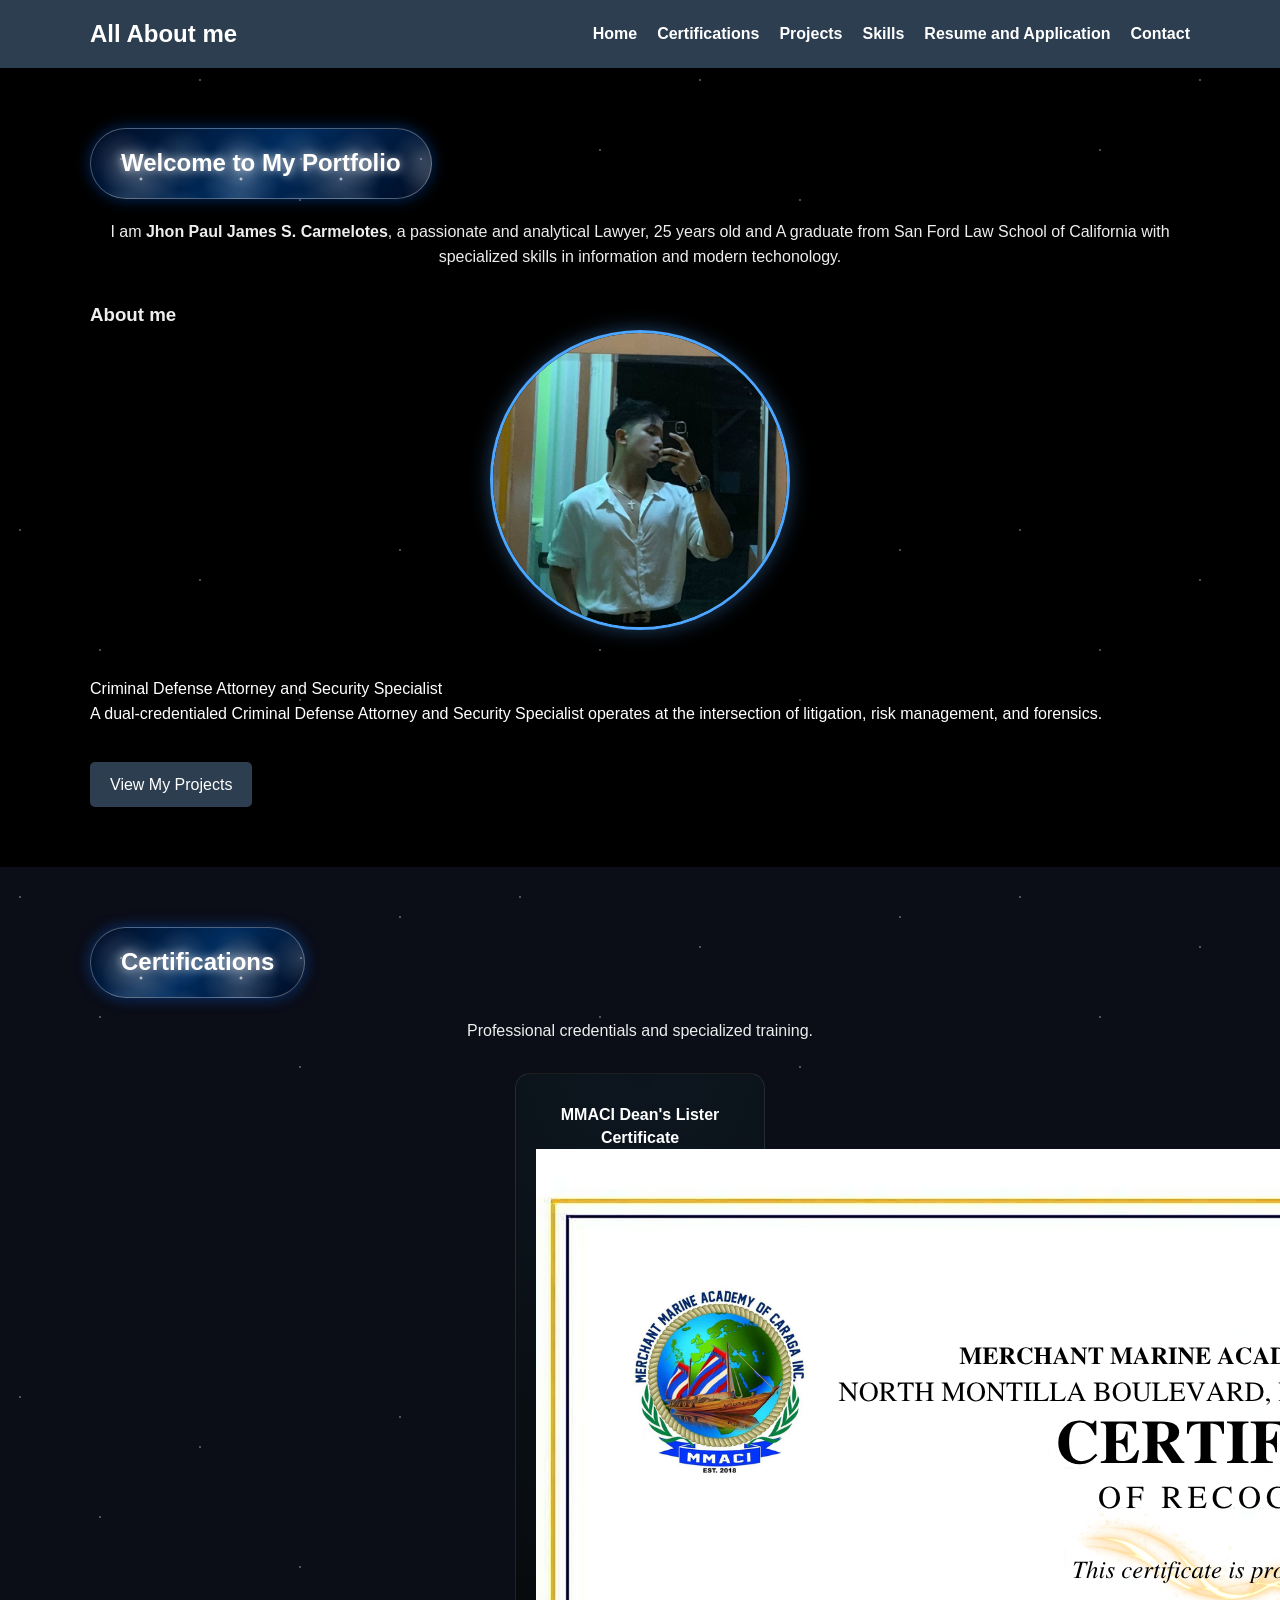
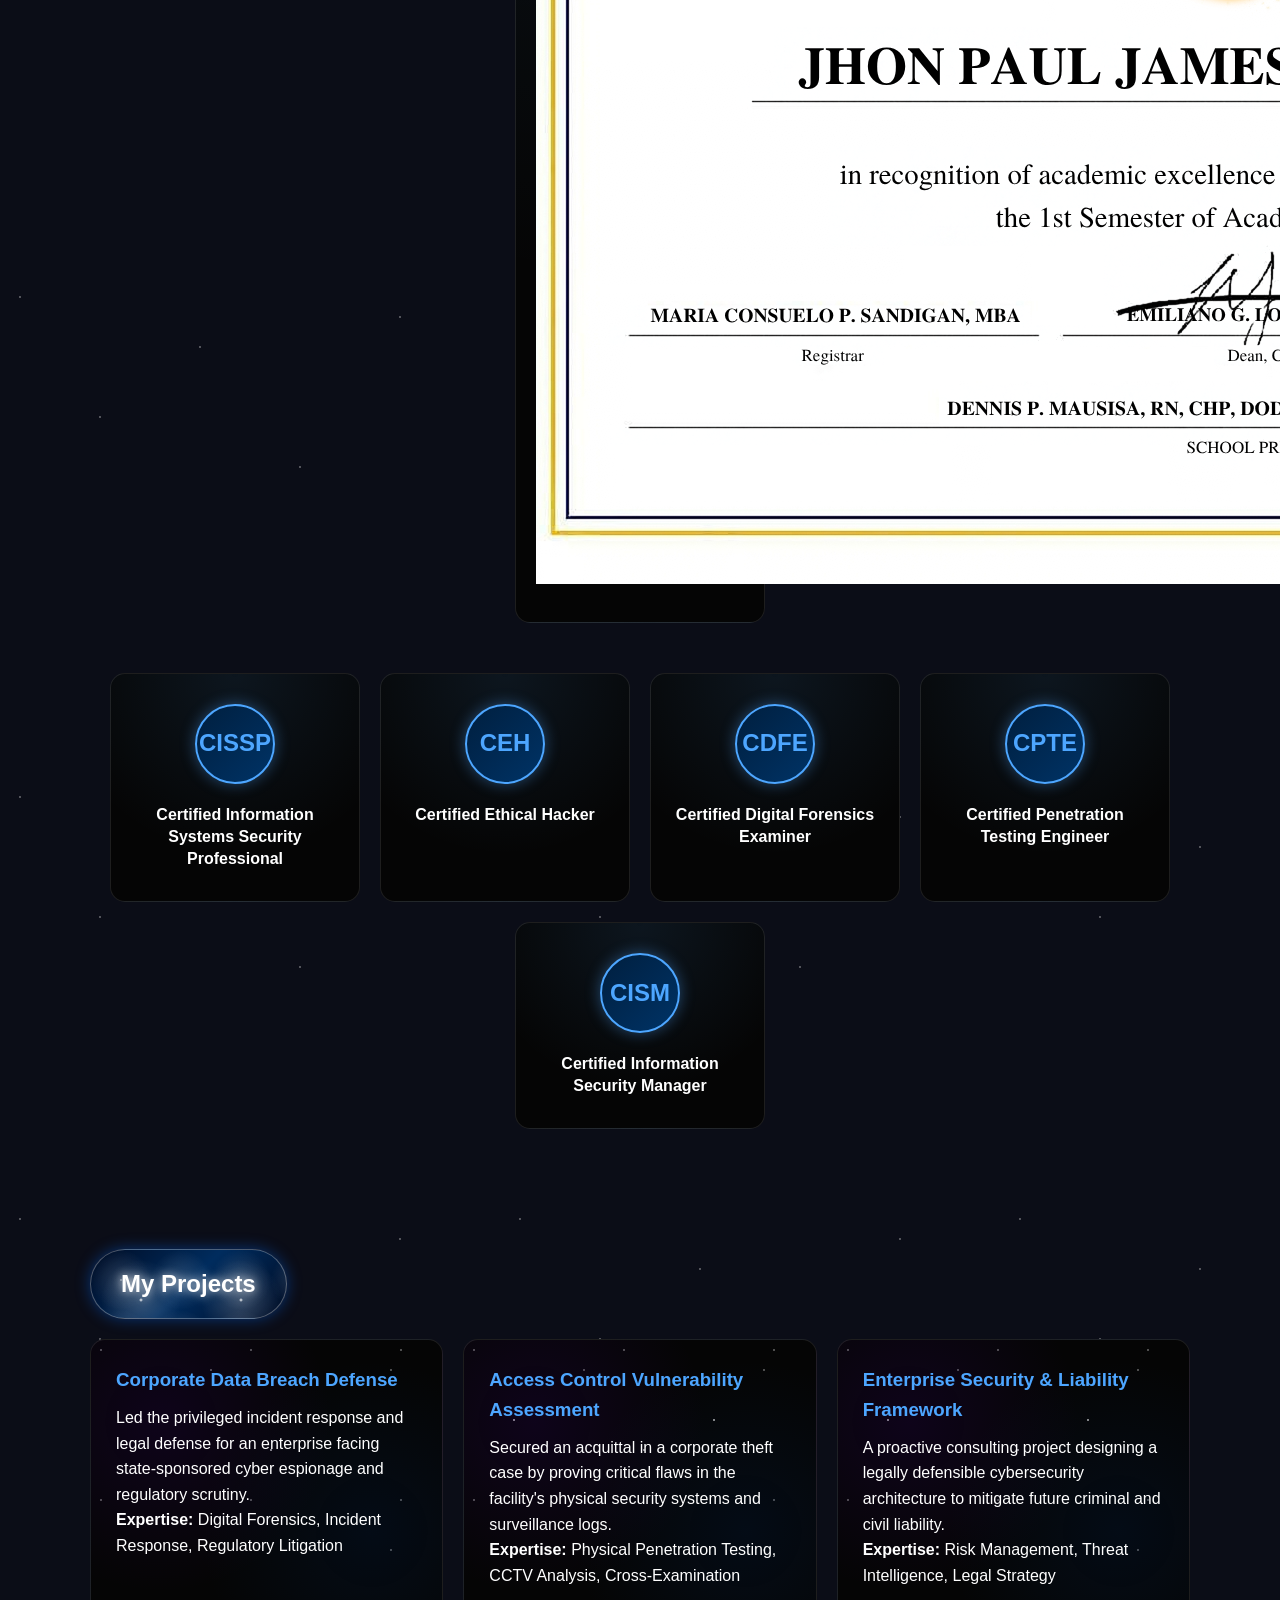
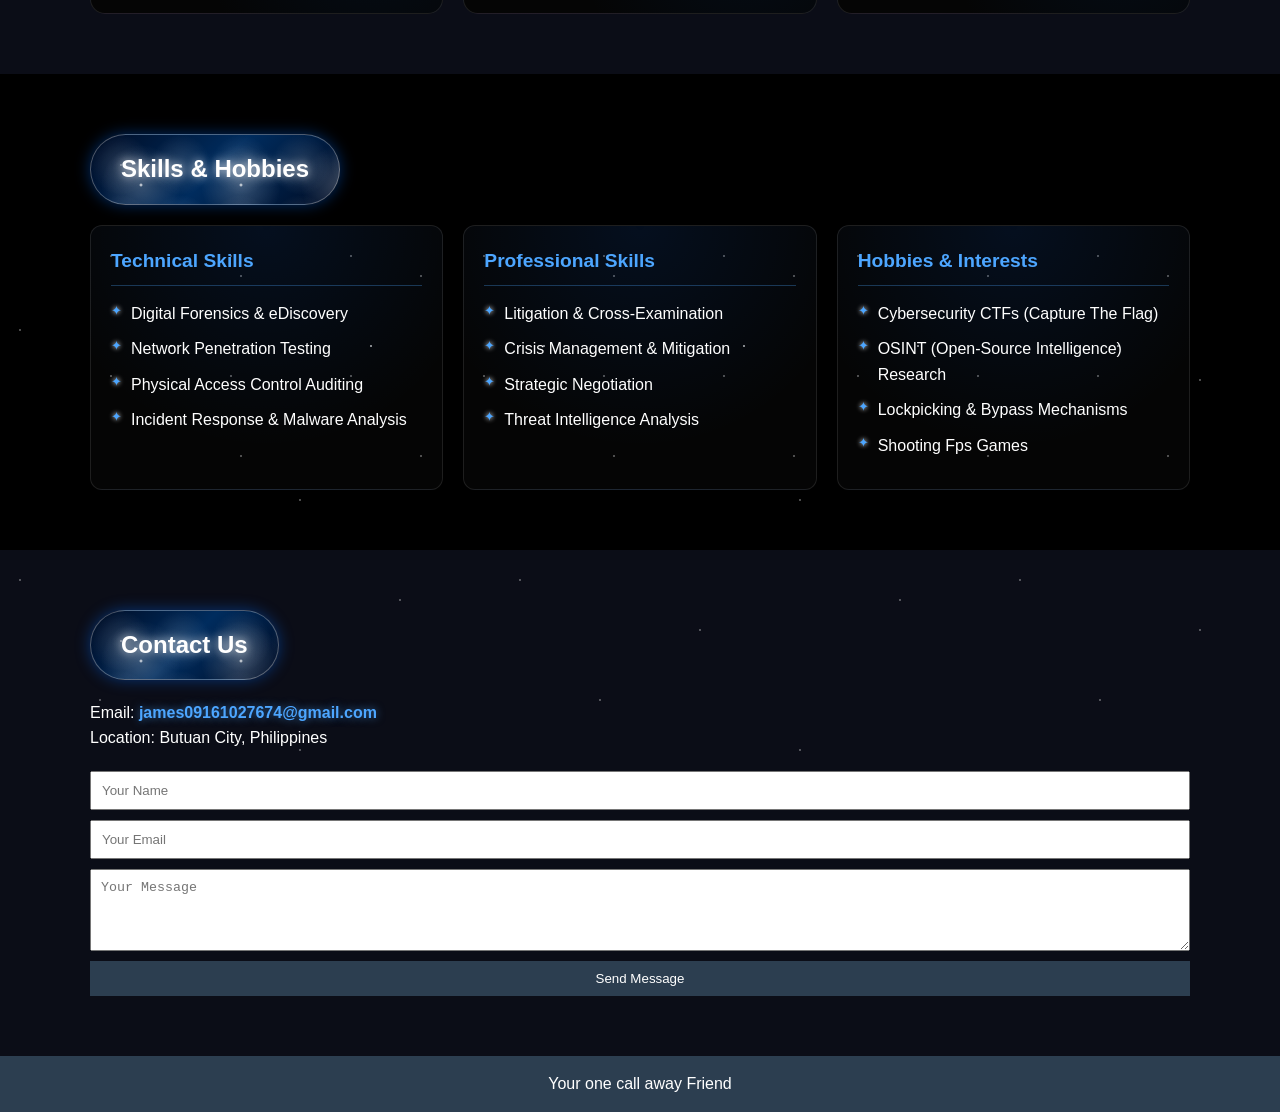
<file: index.html>
<!DOCTYPE html>
<html lang="en">
<head>
    <meta charset="UTF-8">
    <meta name="viewport" content="width=device-width, initial-scale=1.0">
    <title>My Portfolio Website</title>
    <link rel="stylesheet" href="style.css">
</head>
<body>

    <header>
        <div class="container nav-container">
            <h1 class="logo">All About me</h1>
            <nav>
                <ul class="nav-links">
                    <li><a href="#home">Home</a></li>
                    <li><a href="#certifications">Certifications</a></li>
                    <li><a href="#projects">Projects</a></li>
                    <li><a href="#skills">Skills</a></li>
                    <li><a href="resume.html">Resume and Application</a></li>
                    <li><a href="#contact">Contact</a></li>
                </ul>
            </nav>
        </div>
    </header>

    <main>

        <section id="home" class="section">
            <div class="container">
                <h2>Welcome to My Portfolio</h2>
                <p class="intro">
                    I am <strong>Jhon Paul James S. Carmelotes</strong>, a passionate and analytical Lawyer, 25 years old and A graduate 
                    from San Ford Law School of California with specialized skills in information and modern techonology. 
                </p>

                <h3>About me</h3>
                <div class="member">
                    <label for="member2">
                        <img src="image/IMG_20260904_041502_381.jpg" alt="Jhon Paul James Carmelotes" class="member-img">
                        <p class="description" style="color: #FFFFFF;"><br>
                        Criminal Defense Attorney and Security Specialist<br>
                        A dual-credentialed Criminal Defense Attorney and Security Specialist operates at the intersection of litigation, risk management, and forensics.</p>
                    </label>
                    <a href="#projects" class="btn">View My Projects</a>
                </div>
            </div>
        </section>

        <section id="certifications" class="section alt-bg">
            <div class="container">
                <h2>Certifications</h2>
                <p class="intro">Professional credentials and specialized training.</p>

                <div class="cert-grid">
                    <div class="cert-card">
                        <h3>MMACI Dean's Lister Certificate</h3>
                        <img src="image/dl.png" alt="Dean's List Certificate" class="cert-img">
                    </div>

                <div class="cert-grid">
                    <div class="cert-card">
                        <div class="cert-icon">CISSP</div>
                        <h3>Certified Information Systems Security Professional</h3>
                    </div>

                    <div class="cert-card">
                        <div class="cert-icon">CEH</div>
                        <h3>Certified Ethical Hacker</h3>
                    </div>

                    <div class="cert-card">
                        <div class="cert-icon">CDFE</div>
                        <h3>Certified Digital Forensics Examiner</h3>
                    </div>

                    <div class="cert-card">
                        <div class="cert-icon">CPTE</div>
                        <h3>Certified Penetration Testing Engineer</h3>
                    </div>

                    <div class="cert-card">
                        <div class="cert-icon">CISM</div>
                        <h3>Certified Information Security Manager</h3>
                    </div>
                </div>
            </div>
        </section>

        <section id="projects" class="section alt-bg">
            <div class="container">
                <h2>My Projects</h2>

                <div class="projects-grid">
                    <div class="project-card">
                        <h3>Corporate Data Breach Defense</h3>
                        <p>Led the privileged incident response and legal defense for an enterprise facing state-sponsored cyber espionage and regulatory scrutiny.</p>
                        <p><strong>Expertise:</strong> Digital Forensics, Incident Response, Regulatory Litigation</p>
                    </div>

                    <div class="project-card">
                        <h3>Access Control Vulnerability Assessment</h3>
                        <p>Secured an acquittal in a corporate theft case by proving critical flaws in the facility's physical security systems and surveillance logs.</p>
                        <p><strong>Expertise:</strong> Physical Penetration Testing, CCTV Analysis, Cross-Examination</p>
                    </div>

                    <div class="project-card">
                        <h3>Enterprise Security & Liability Framework</h3>
                        <p>A proactive consulting project designing a legally defensible cybersecurity architecture to mitigate future criminal and civil liability.</p>
                        <p><strong>Expertise:</strong> Risk Management, Threat Intelligence, Legal Strategy</p>
                    </div>
                </div>
            </div>
        </section>

        <section id="skills" class="section">
            <div class="container">
                <h2>Skills & Hobbies</h2>

                <div class="skills-grid">
                    <div class="skills-box">
                        <h3>Technical Skills</h3>
                        <ul>
                            <li>Digital Forensics & eDiscovery</li>
                            <li>Network Penetration Testing</li>
                            <li>Physical Access Control Auditing</li>
                            <li>Incident Response & Malware Analysis</li>
                        </ul>
                    </div>

                    <div class="skills-box">
                        <h3>Professional Skills</h3>
                        <ul>
                            <li>Litigation & Cross-Examination</li>
                            <li>Crisis Management & Mitigation</li>
                            <li>Strategic Negotiation</li>
                            <li>Threat Intelligence Analysis</li>
                        </ul>
                    </div>

                    <div class="skills-box">
                        <h3>Hobbies & Interests</h3>
                        <ul>
                            <li>Cybersecurity CTFs (Capture The Flag)</li>
                            <li>OSINT (Open-Source Intelligence) Research</li>
                            <li>Lockpicking & Bypass Mechanisms</li>
                            <li>Shooting Fps Games</li>
                        </ul>
                    </div>
                </div>
            </div>
        </section>

        <section id="contact" class="section alt-bg">
            <div class="container">
                <h2>Contact Us</h2>
                <p>Email: <a href="mailto:james09161027674@gmail.com">james09161027674@gmail.com</a></p>
                <p>Location: Butuan City, Philippines</p>

                <form class="contact-form">
                    <input type="text" placeholder="Your Name" required>
                    <input type="email" placeholder="Your Email" required>
                    <textarea placeholder="Your Message" rows="4"></textarea>
                    <button type="submit">Send Message</button>
                </form>
            </div>
        </section>

    </main>

    <footer>
        <p>Your one call away Friend</p>
    </footer>

</body>
</html>
</file>
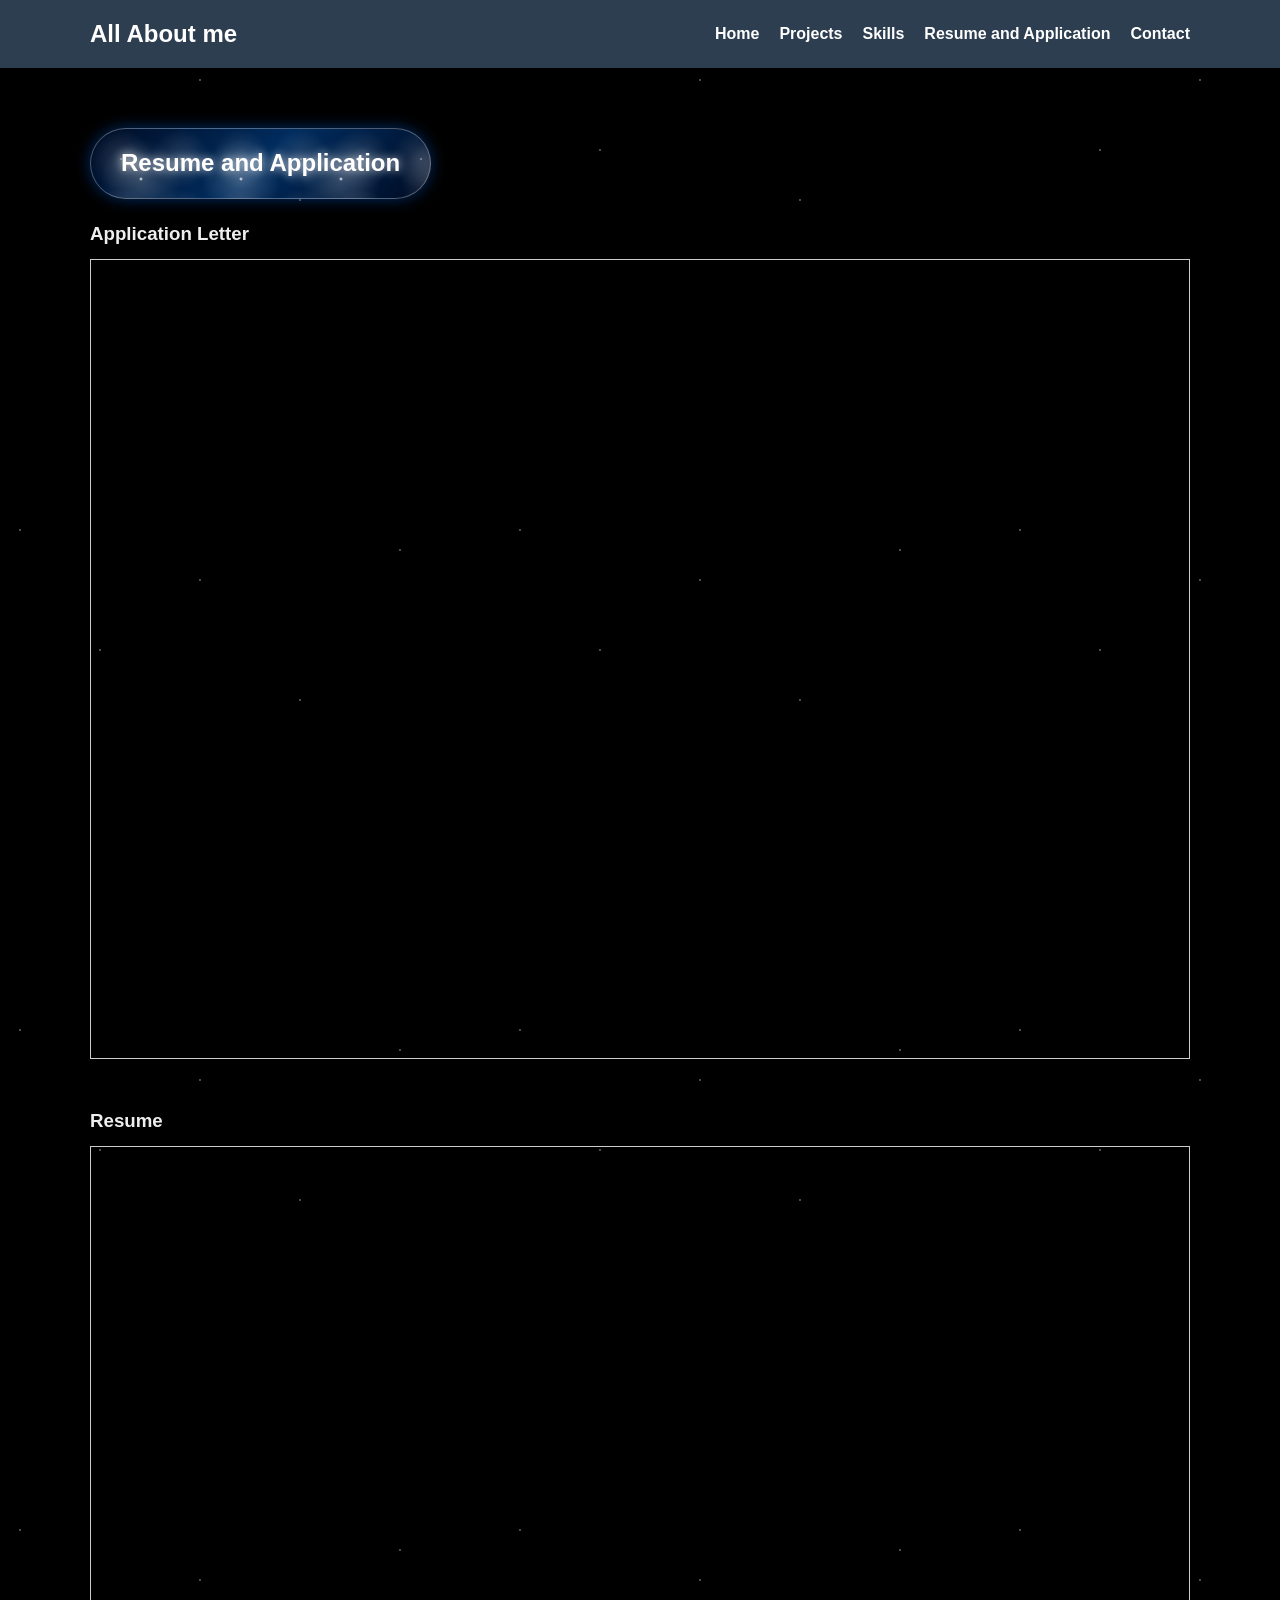
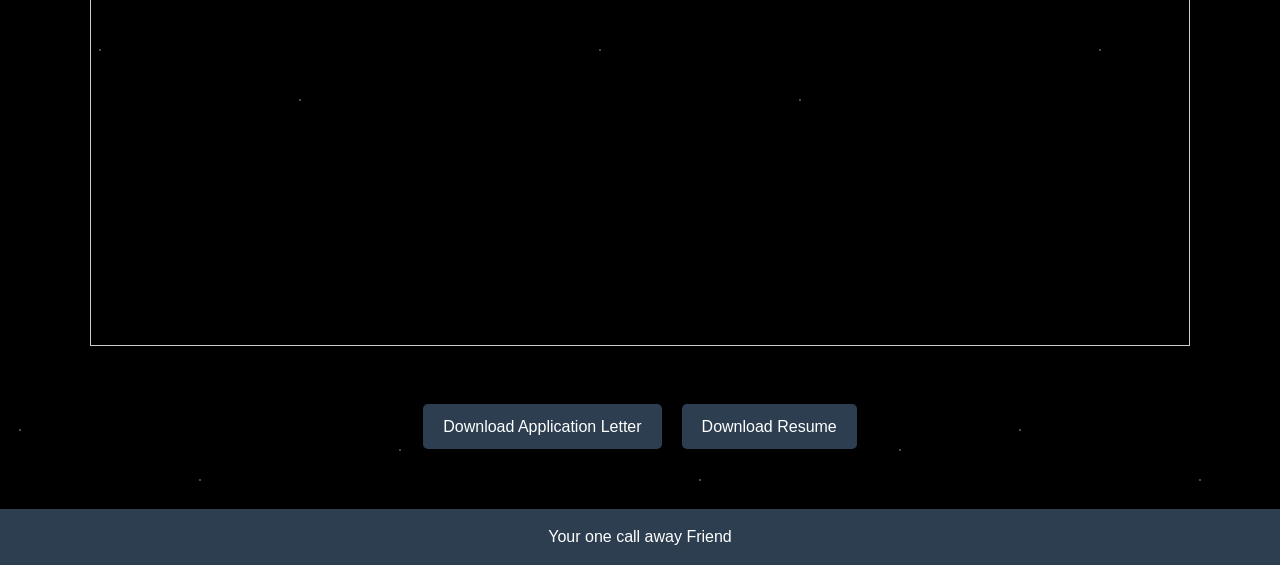
<file: resume.html>
<!DOCTYPE html>
<html lang="en">
<head>
    <meta charset="UTF-8">
    <meta name="viewport" content="width=device-width, initial-scale=1.0">
    <title>Resume & Application - My Portfolio</title>
    <link rel="stylesheet" href="style.css">
</head>
<body>

    <header>
        <div class="container nav-container">
            <h1 class="logo">All About me</h1>
            <nav>
                <ul class="nav-links">
                    <!-- Links updated to point back to the main page -->
                    <li><a href="index.html#home">Home</a></li>
                    <li><a href="index.html#projects">Projects</a></li>
                    <li><a href="index.html#skills">Skills</a></li>
                    <li><a href="resume.html">Resume and Application</a></li>
                    <li><a href="index.html#contact">Contact</a></li>
                </ul>
            </nav>
        </div>
    </header>

    <main>

        <section id="resume" class="section">
            <div class="container">
                <h2>Resume and Application</h2>
                
                <h3 style="margin-bottom: 10px;">Application Letter</h3>
                <iframe src="docs/Application Letter.pdf" title="Application Letter PDF" width="100%" height="800px" style="border: 1px solid #ccc; margin-bottom: 40px;">
                    Your browser does not support PDFs. 
                    <a href="docs/Application Letter.pdf">Download the Application Letter</a>.
                </iframe>

                <h3 style="margin-bottom: 10px;">Resume</h3>
                <iframe src="docs/RESUME1234.pdf" title="Resume PDF" width="100%" height="800px" style="border: 1px solid #ccc;">
                    Your browser does not support PDFs. 
                    <a href="docs/RESUME1234.pdf">Download the Resume</a>.
                </iframe>

                <div style="margin-top: 30px; display: flex; justify-content: center; gap: 20px; flex-wrap: wrap;">
                    <a href="docs/Application Letter(1).pdf" download class="btn">Download Application Letter</a>
                    <a href="docs/RESUME1234.pdf" download class="btn">Download Resume</a>
                </div>
            </div>
        </section>

    </main>

    <footer>
        <p>Your one call away Friend</p>
    </footer>

</body>
</html>
</file>
<file: style.css>
* {
    margin: 0;
    padding: 0;
    box-sizing: border-box;
}

body {
    font-family: Arial, Helvetica, sans-serif;
    line-height: 1.6;
    color: #eee;
    background-color: #000;
    background-image:
        radial-gradient(1px 1px at 20px 30px, white, transparent),
        radial-gradient(1px 1px at 100px 150px, white, transparent),
        radial-gradient(1px 1px at 200px 80px, white, transparent),
        radial-gradient(1px 1px at 300px 200px, white, transparent),
        radial-gradient(1px 1px at 400px 50px, white, transparent);
    background-size: 500px 500px;
}

.container {
    width: 90%;
    max-width: 1100px;
    margin: auto;
}

header {
    background-color: #2c3e50;
    color: #fff;
    padding: 15px 0;
}

.nav-container {
    display: flex;
    justify-content: space-between;
    align-items: center;
}

.logo {
    font-size: 24px;
}

.nav-links {
    list-style: none;
    display: flex;
}

.nav-links li {
    margin-left: 20px;
}

.nav-links a {
    color: #fff;
    text-decoration: none;
    font-weight: bold;
}

.nav-links a:hover {
    text-decoration: underline;
}

.section {
    padding: 60px 0;
}

.section h2 {
    text-align: center;
    margin-bottom: 20px;
}

.intro {
    text-align: center;
    margin-bottom: 30px;
}

.banner {
    width: 100%;
    max-width: 450px;
    height: 450px;
    object-fit: cover;
    border-radius: 15px;
    display: block;
    margin: 20px auto;
}

.alt-bg {
    background-color: #0b0d17;
    background-image:
        radial-gradient(1px 1px at 20px 30px, white, transparent),
        radial-gradient(1px 1px at 100px 150px, white, transparent),
        radial-gradient(1px 1px at 200px 80px, white, transparent),
        radial-gradient(1px 1px at 300px 200px, white, transparent),
        radial-gradient(1px 1px at 400px 50px, white, transparent);
    background-size: 500px 500px;
    padding: 60px 0;
}

.profile {
    max-width: 800px;
    margin: auto;
    text-align: center;
    padding: 25px;
    border-radius: 15px;
    background-color: #050505;
    background-image:
        radial-gradient(circle at 20% 30%, rgba(70, 0, 150, 0.15), transparent 50%),
        radial-gradient(circle at 80% 70%, rgba(0, 50, 120, 0.15), transparent 50%),
        radial-gradient(1px 1px at 20px 30px, white, transparent),
        radial-gradient(1px 1px at 100px 150px, white, transparent),
        radial-gradient(1px 1px at 200px 80px, white, transparent),
        radial-gradient(1px 1px at 300px 200px, white, transparent);
    background-size: 100% 100%, 100% 100%, 150px 150px, 200px 200px, 180px 180px, 250px 250px;
    border: 1px solid rgba(255, 255, 255, 0.1);
    transition: 0.3s ease;
}

.profile:hover {
    transform: translateY(-5px);
    box-shadow: 0 10px 30px rgba(0, 100, 255, 0.2);
    border-color: rgba(255, 255, 255, 0.3);
}

.member-img {
    width: 300px;
    height: 300px;
    object-fit: cover;
    border-radius: 50%;
    display: flex;
    margin: 0 auto 20px;
    border: 3px solid #4da6ff;
    box-shadow: 0 0 20px rgba(77, 166, 255, 0.4);
    transition: transform 0.3s ease-in-out, box-shadow 0.3s ease-in-out; 
}


.member-img:hover {
    transform: scale(1.1); 
    box-shadow: 0 0 30px rgba(77, 166, 255, 0.8); 
}

.profile h3 {
    color: #4da6ff;
    font-size: 1.8rem;
    margin-bottom: 10px;
}

.profile p {
    color: #fff;
}

.description {
    margin: 15px 0;
    color: #ddd;
}

.btn {
    display: inline-block;
    margin-top: 20px;
    padding: 10px 20px;
    background-color: #2c3e50;
    color: #fff;
    text-decoration: none;
    border-radius: 5px;
}

.btn:hover {
    background-color: #3498db;
}

h2 {
    background: linear-gradient(135deg, #000c24 0%, #002c5e 50%, #000c24 100%);
    background-image:
        radial-gradient(white, rgba(255,255,255,.2) 2px, transparent 40px),
        radial-gradient(white, rgba(255,255,255,.15) 1px, transparent 30px),
        linear-gradient(135deg, #000c24 0%, #002c5e 50%, #000c24 100%);
    background-size: 100px 100px, 60px 60px, 100% 100%;
    color: #fff;
    padding: 15px 30px;
    border-radius: 50px;
    display: inline-block;
    border: 1px solid rgba(255, 255, 255, 0.3);
    box-shadow: 0 0 15px rgba(0, 110, 255, 0.4);
    text-shadow: 0 0 10px rgba(255, 255, 255, 0.8);
    margin-bottom: 20px;
}

.projects-grid {
    display: flex;
    gap: 20px;
}

.project-card {
    background-color: #050505;
    flex: 1;
    background-image:
        radial-gradient(circle at 20% 30%, rgba(70, 0, 150, 0.15), transparent 50%),
        radial-gradient(circle at 80% 70%, rgba(0, 50, 120, 0.15), transparent 50%),
        radial-gradient(1px 1px at 10px 10px, white, transparent),
        radial-gradient(1.5px 1.5px at 50px 80px, white, transparent),
        radial-gradient(1px 1px at 120px 30px, white, transparent),
        radial-gradient(1.5px 1.5px at 180px 110px, white, transparent);
    background-size:
        100% 100%,
        100% 100%,
        150px 150px,
        200px 200px,
        180px 180px,
        250px 250px;
    border: 1px solid rgba(255, 255, 255, 0.1);
    border-radius: 15px;
    padding: 25px;
    color: #fff;
    transition: all 0.4s cubic-bezier(0.175, 0.885, 0.32, 1.275);
}

.project-card:hover {
    transform: translateY(-10px) scale(1.02);
    box-shadow: 0 15px 40px rgba(77, 166, 255, 0.3);
    border-color: #4da6ff;
}

.project-card h3 {
    color: #4da6ff;
    margin-bottom: 10px;
}

.skills-grid {
    display: flex;
    gap: 20px;
}

.skills-box {
    flex: 1;
    background-color: #050505;
    background-image:
        radial-gradient(circle at 50% 0%, rgba(0, 100, 255, 0.1), transparent 70%),
        radial-gradient(1px 1px at 20px 30px, white, transparent),
        radial-gradient(1px 1px at 150px 50px, white, transparent),
        radial-gradient(1.5px 1.5px at 80px 120px, white, transparent);
    background-size:
        100% 100%,
        120px 120px,
        180px 180px,
        200px 200px;
    border: 1px solid rgba(255, 255, 255, 0.1);
    border-radius: 12px;
    padding: 20px;
    color: white;
    transition: all 0.4s cubic-bezier(0.175, 0.885, 0.32, 1.275);
}

.skills-box:hover {
    border-color: #4da6ff;
    box-shadow: 0 10px 35px rgba(77, 166, 255, 0.4);
    transform: translateY(-8px) scale(1.03);
}

.skills-box h3 {
    color: #4da6ff;
    border-bottom: 1px solid rgba(77, 166, 255, 0.3);
    padding-bottom: 8px;
    margin-bottom: 15px;
    font-size: 1.2rem;
}

.skills-box ul {
    list-style: none;
    padding: 0;
}

.skills-box li {
    margin: 10px 0;
    position: relative;
    padding-left: 20px;
}

.skills-box li::before {
    content: "✦";
    position: absolute;
    left: 0;
    color: #4da6ff;
    text-shadow: 0 0 5px #fff;
    font-size: 0.8rem;
}

#contact a {
    color: #4da6ff;
    text-decoration: none;
    font-weight: bold;
    transition: 0.3s ease;
    text-shadow: 0 0 8px rgba(77, 166, 255, 0.6);
}

#contact a:hover {
    color: #fff;
    text-shadow: 0 0 15px #4da6ff, 0 0 5px #fff;
    letter-spacing: 1px;
}

#contact p {
    color: #fff;
}

.contact-form {
    margin-top: 20px;
    display: flex;
    flex-direction: column;
}

.contact-form input,
.contact-form textarea {
    margin-bottom: 10px;
    padding: 10px;
}

.contact-form button {
    padding: 10px;
    background-color: #2c3e50;
    color: #fff;
    border: none;
    cursor: pointer;
}

.contact-form button:hover {
    background-color: #3498db;
}

footer {
    text-align: center;
    padding: 15px;
    background-color: #2c3e50;
    color: #fff;
}

@media (max-width: 768px) {
    .nav-links {
        flex-direction: column;
        gap: 5px;
    }

    .projects-grid,
    .skills-grid {
        flex-direction: column;
    }

    .profile {
        width: 100%;
    }

    .banner {
        height: 300px;
    }

    body {
        font-size: 14px;
    }
}
.cert-grid {
    display: flex;
    flex-wrap: wrap;
    justify-content: center;
    gap: 20px;
    margin-top: 30px;
}

.cert-card {
    background-color: #050505;
    width: 250px;
    padding: 30px 20px;
    border-radius: 15px;
    border: 1px solid rgba(255, 255, 255, 0.1);
    text-align: center;
    transition: all 0.4s cubic-bezier(0.175, 0.885, 0.32, 1.275);
    background-image: radial-gradient(circle at 50% 0%, rgba(77, 166, 255, 0.1), transparent 70%);
    cursor: pointer;
}

.cert-card:active {
    transform: translateY(-8px) scale(1.05);
    box-shadow: 0 10px 30px rgba(77, 166, 255, 0.3);
    border-color: #4da6ff;
}

.cert-icon {
    width: 80px;
    height: 80px;
    margin: 0 auto 20px;
    display: flex;
    align-items: center;
    justify-content: center;
    background: linear-gradient(135deg, #001f3f, #003366);
    color: #4da6ff;
    font-size: 1.5rem;
    font-weight: bold;
    border-radius: 50%;
    border: 2px solid #4da6ff;
    box-shadow: 0 0 15px rgba(77, 166, 255, 0.4);
    transition: all 0.3s ease;
}

.cert-card:active .cert-icon {
    background: #4da6ff;
    color: #000;
    box-shadow: 0 0 25px rgba(255, 255, 255, 0.8);
}

.cert-card h3 {
    color: #fff;
    font-size: 1rem;
    line-height: 1.4;
}

.cert-card:hover {
    transform: translateY(-5px);
    box-shadow: 0 10px 30px rgba(0, 100, 255, 0.2);
    border-color: rgba(255, 255, 255, 0.3);
}
</file>
